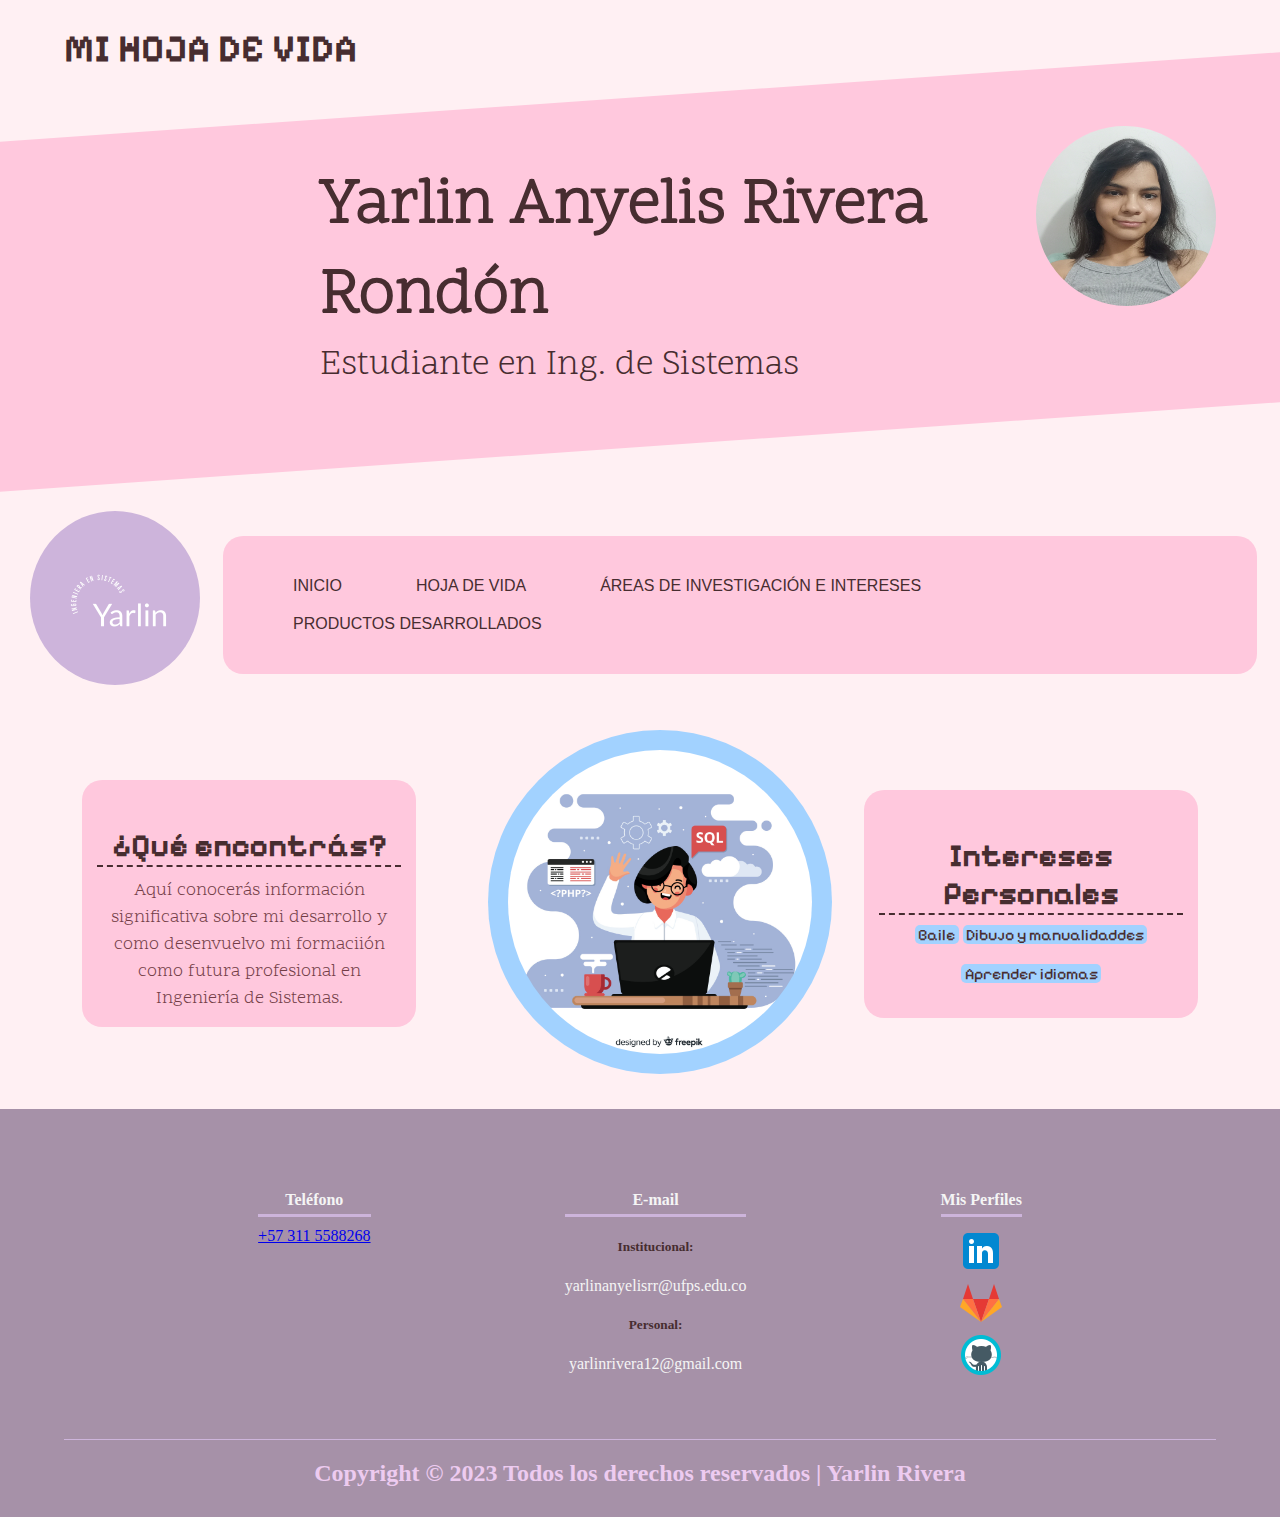
<file: Index.html>
<!DOCTYPE html>
<html lang="en">
<head>
    <meta charset="UTF-8">
    <meta name="viewport" content="width=device-width, initial-scale=1.0">
    <title>Hoja de Vida</title>
    <link rel="shorcut icon" href="img/Yarlin-logos_white.png" type="image/x-icon">
    <link rel="stylesheet" href="index.css">
    <link rel="preconnect" href="https://fonts.googleapis.com">
    <link rel="preconnect" href="https://fonts.gstatic.com" crossorigin>
    <link href="https://fonts.googleapis.com/css2?family=Pixelify+Sans&family=Scope+One&family=Source+Code+Pro:wght@200&display=swap" rel="stylesheet">
</head>
<body>
    <header>
        <h1>MI HOJA DE VIDA</h1>
    </header>
    <div class="name">
        <div class="img">
            <img src="img/fotoPerfil_1.jpg" alt="">
        </div>
        <div class="content">
            <p class="p-1">Yarlin Anyelis Rivera Rondón</p>
            <p class="p-2">Estudiante en Ing. de Sistemas</p>
        </div>
    </div>

    <section class="navegacion">
        <div class="logo">
            <img src="img/Yarlin-logos_white.png" alt="Tu-Logo">
        </div>

        <nav class="menu">
            <ul>
            <li><a href="Index.html">INICIO</a></li>
            <li><a href="Hoja_de_Vida.html">HOJA DE VIDA</a></li>
            <li><a href="Areas_ de_Investigacion.html">ÁREAS DE INVESTIGACIÓN E INTERESES</a></l>
            <li><a href="Proyectos_Desarrollodos.html">PRODUCTOS DESARROLLADOS</a></li>
        </ul>
        </nav>
    </section>

    <section class="que-encuentras">
        <div class="info">
            <p class="tituloSeccion">¿Qué encontrás?</p>
            <p  class="infoInfo">Aquí conocerás información significativa sobre mi desarrollo y como desenvuelvo mi formaciión 
                como futura profesional en Ingeniería de Sistemas.</p><br>
        </div>

        <div class="imagen-presentacion">
            <img src="img/programadora_trabajando.jpg" alt="">
        </div>
    


    <div class="info">
        <p class="tituloSeccion">Intereses Personales</p>
        <span>Baile</span>
        <span>Dibujo y manualidaddes</span>
        <span>Aprender idiomas</span>
    </div>
</section>
    
    <footer>
        <div class="contenedor-footer">
            <div class="content-foo">
                <h4>Teléfono</h4>
                <a href="https://wa.me/3115588268?text=¡Chatea Conmigo!" target="_blank">+57 311 5588268</a>
            </div>
            <div class="content-foo">
                <h4>E-mail</h4>
                <h5>Institucional:</h5>
                <p  class="infoInfo">yarlinanyelisrr@ufps.edu.co</p>
                <h5>Personal:</h5>
                <p  class="infoInfo">yarlinrivera12@gmail.com</p>
            </div>
            <div class="content-foo">
                <h4>Mis Perfiles</h4>
                <a href="https://www.linkedin.com/in/yarlin-rivera/" target="_blank"><img src="img/linkedin.png" alt=""></a><br>
                <a href="https://gitlab.com/yarlinanyelisriverarondon" target="_blank"><img src="img/gitlab.png" alt=""></a><br>
                <a href="https://github.com/YarlinRiveraR/" target="_blank"><img src="img/github.png" alt=""></a>
            </div>
        </div>
        <h2 class="titulo-final">Copyright &copy; 2023 Todos los derechos reservados | Yarlin Rivera</h2>
    </footer>
</body>
</html>
</file>
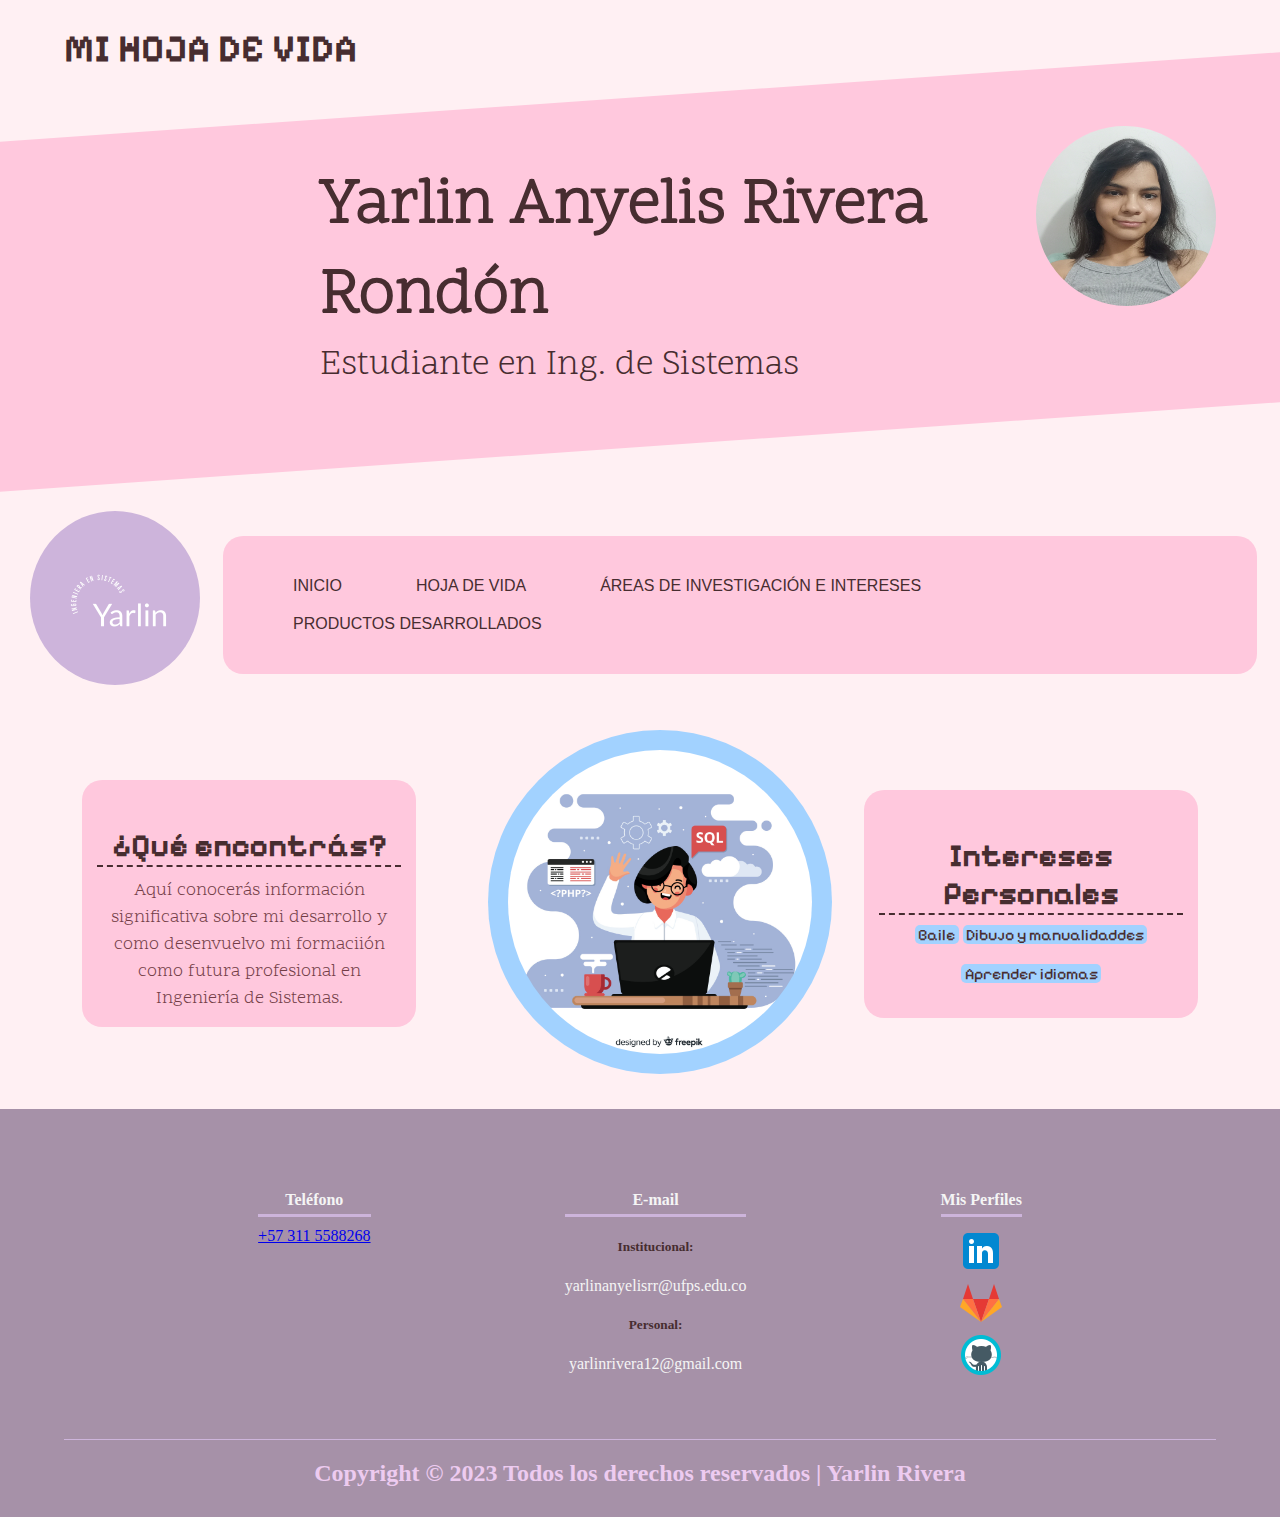
<file: index.html>
<!DOCTYPE html>
<html lang="en">
<head>
    <meta charset="UTF-8">
    <meta name="viewport" content="width=device-width, initial-scale=1.0">
    <title>Hoja de Vida</title>
    <link rel="shorcut icon" href="img/Yarlin-logos_white.png" type="image/x-icon">
    <link rel="stylesheet" href="index.css">
    <link rel="preconnect" href="https://fonts.googleapis.com">
    <link rel="preconnect" href="https://fonts.gstatic.com" crossorigin>
    <link href="https://fonts.googleapis.com/css2?family=Pixelify+Sans&family=Scope+One&family=Source+Code+Pro:wght@200&display=swap" rel="stylesheet">
</head>
<body>
    <header>
        <h1>MI HOJA DE VIDA</h1>
    </header>
    <div class="name">
        <div class="img">
            <img src="img/fotoPerfil_1.jpg" alt="">
        </div>
        <div class="content">
            <p class="p-1">Yarlin Anyelis Rivera Rondón</p>
            <p class="p-2">Estudiante en Ing. de Sistemas</p>
        </div>
    </div>

    <section class="navegacion">
        <div class="logo">
            <img src="img/Yarlin-logos_white.png" alt="Tu-Logo">
        </div>

        <nav class="menu">
            <ul>
            <li><a href="index.html">INICIO</a></li>
            <li><a href="Hoja_de_Vida.html">HOJA DE VIDA</a></li>
            <li><a href="Areas_ de_Investigacion.html">ÁREAS DE INVESTIGACIÓN E INTERESES</a></l>
            <li><a href="Proyectos_Desarrollodos.html">PRODUCTOS DESARROLLADOS</a></li>
        </ul>
        </nav>
    </section>

    <section class="que-encuentras">
        <div class="info">
            <p class="tituloSeccion">¿Qué encontrás?</p>
            <p  class="infoInfo">Aquí conocerás información significativa sobre mi desarrollo y como desenvuelvo mi formaciión 
                como futura profesional en Ingeniería de Sistemas.</p><br>
        </div>

        <div class="imagen-presentacion">
            <img src="img/programadora_trabajando.jpg" alt="">
        </div>
    


    <div class="info">
        <p class="tituloSeccion">Intereses Personales</p>
        <span>Baile</span>
        <span>Dibujo y manualidaddes</span>
        <span>Aprender idiomas</span>
    </div>
</section>
    
    <footer>
        <div class="contenedor-footer">
            <div class="content-foo">
                <h4>Teléfono</h4>
                <a href="https://wa.me/3115588268?text=¡Chatea Conmigo!" target="_blank">+57 311 5588268</a>
            </div>
            <div class="content-foo">
                <h4>E-mail</h4>
                <h5>Institucional:</h5>
                <p  class="infoInfo">yarlinanyelisrr@ufps.edu.co</p>
                <h5>Personal:</h5>
                <p  class="infoInfo">yarlinrivera12@gmail.com</p>
            </div>
            <div class="content-foo">
                <h4>Mis Perfiles</h4>
                <a href="https://www.linkedin.com/in/yarlin-rivera/" target="_blank"><img src="img/linkedin.png" alt=""></a><br>
                <a href="https://gitlab.com/yarlinanyelisriverarondon" target="_blank"><img src="img/gitlab.png" alt=""></a><br>
                <a href="https://github.com/YarlinRiveraR/" target="_blank"><img src="img/github.png" alt=""></a>
            </div>
        </div>
        <h2 class="titulo-final">Copyright &copy; 2023 Todos los derechos reservados | Yarlin Rivera</h2>
    </footer>
</body>
</html>
</file>
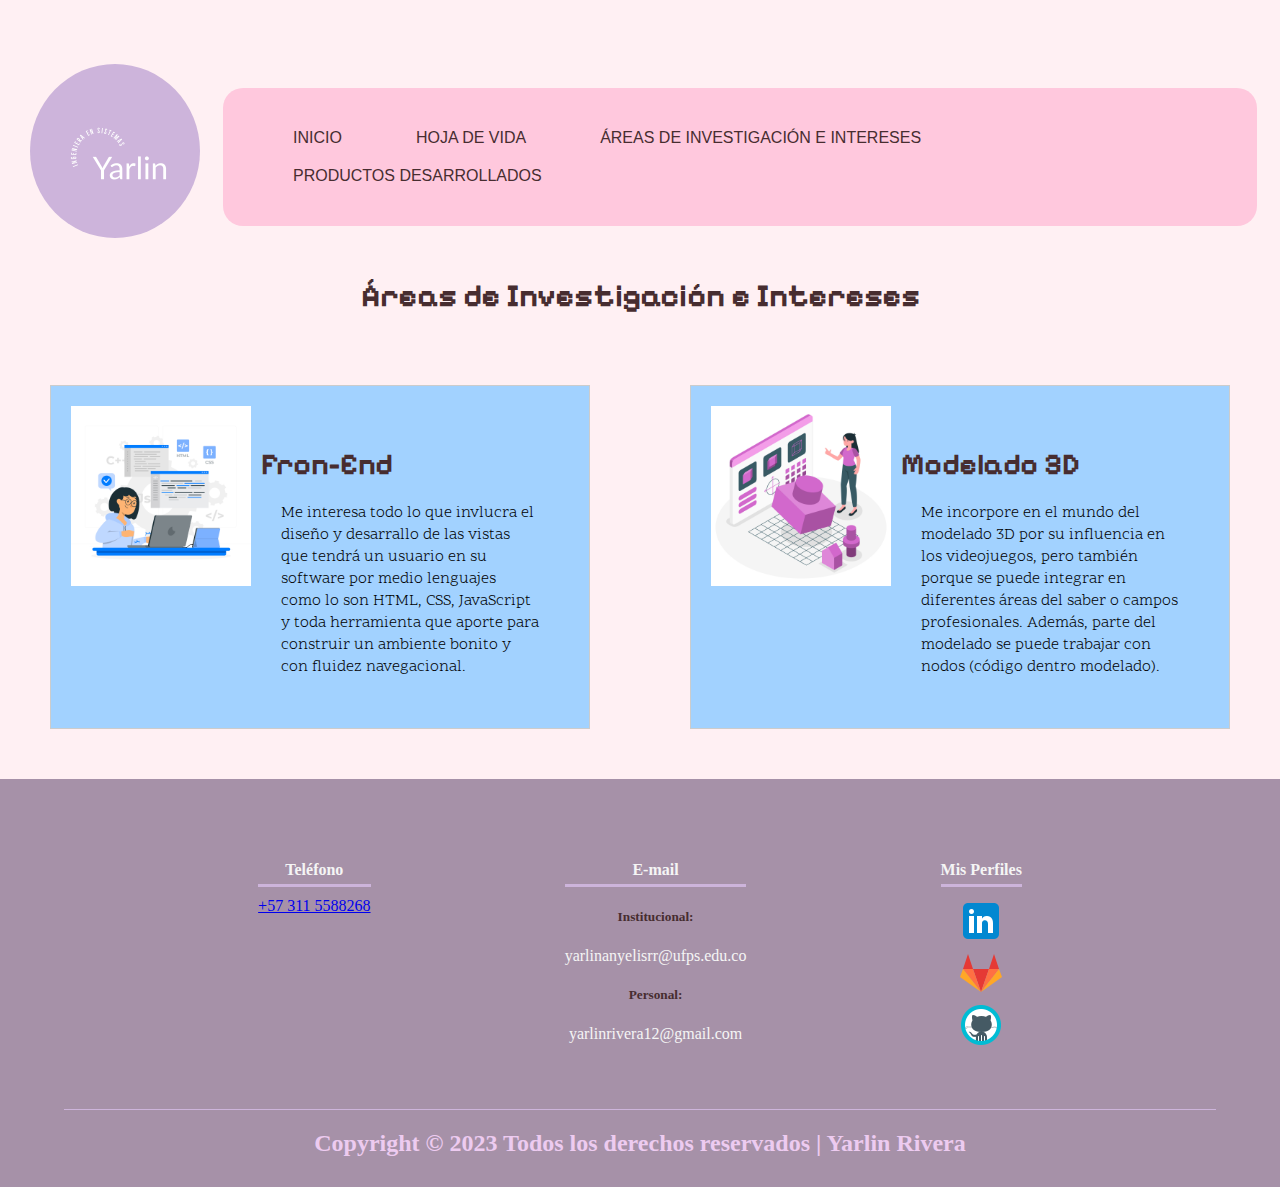
<file: Areas_ de_Investigacion.html>
<!DOCTYPE html>
<html lang="en">
<head>
    <meta charset="UTF-8">
    <meta name="viewport" content="width=device-width, initial-scale=1.0">
    <title>Hoja de Vida</title>
    <link rel="shorcut icon" href="img/Yarlin-logos_white.png" type="image/x-icon">
    <link rel="stylesheet" href="index.css">
    <link rel="preconnect" href="https://fonts.googleapis.com">
    <link rel="preconnect" href="https://fonts.gstatic.com" crossorigin>
    <link href="https://fonts.googleapis.com/css2?family=Pixelify+Sans&family=Scope+One&family=Source+Code+Pro:wght@200&display=swap" rel="stylesheet">
</head>
<body>
    <section class="navegacion">
        <div class="logo">
            <img src="img/Yarlin-logos_white.png" alt="Tu-Logo">
        </div>
        <nav class="menu">
            <ul>
                <li><a href="index.html">INICIO</a></li>
                <li><a href="Hoja_de_Vida.html">HOJA DE VIDA</a></li>
                <li><a href="Areas_ de_Investigacion.html">ÁREAS DE INVESTIGACIÓN E INTERESES</a></l>
                <li><a href="Proyectos_Desarrollodos.html">PRODUCTOS DESARROLLADOS</a></li>
            </ul>
        </nav>
    </section>

    <section>
        <h2 class="titulo">Áreas de Investigación e Intereses</h2>
        <div class="contenedor-areas">
            <div class="columna">
                <div class="bloque">
                    <img src="img/front_end.jpg" alt="Imagen 1">
                    <div class="contenido-textos-areas">
                        <h3>Fron-End</h3>
                        <p>Me interesa todo lo que invlucra el diseño y desarrallo de las vistas que tendrá un usuario
                            en su software por medio lenguajes como lo son HTML, CSS, JavaScript y toda herramienta que aporte para 
                            construir un ambiente bonito y con fluidez navegacional.</p>
                    </div>
                </div>
            </div>

            <div class="columna">
                <div class="bloque">
                    <img src="img/modelado_3d.jpg" alt="Imagen 2">
                    <div class="contenido-textos-areas">
                        <h3>Modelado 3D</h3>
                        <p>Me incorpore en el mundo del modelado 3D por su influencia en los videojuegos, pero 
                            también porque se puede integrar en diferentes áreas del saber o campos profesionales.
                            Además, parte del modelado se puede trabajar con nodos (código dentro modelado). 
                        </p>
                    </div>
                </div>
            </div>
    </section>

    <footer>
        <div class="contenedor-footer">
            
            <div class="content-foo">
                <h4>Teléfono</h4>
                <a href="https://wa.me/3115588268?text=¡Chatea Conmigo!" target="_blank">+57 311 5588268</a>
            </div>
            <div class="content-foo">
                <h4>E-mail</h4>
                <h5>Institucional:</h5>
                <p  class="infoInfo">yarlinanyelisrr@ufps.edu.co</p>
                <h5>Personal:</h5>
                <p  class="infoInfo">yarlinrivera12@gmail.com</p>
            </div>
            <div class="content-foo">
                <h4>Mis Perfiles</h4>
                <a href="https://www.linkedin.com/in/yarlin-rivera/" target="_blank"><img src="img/linkedin.png" alt=""></a><br>
                <a href="https://gitlab.com/yarlinanyelisriverarondon" target="_blank"><img src="img/gitlab.png" alt=""></a><br>
                <a href="https://github.com/YarlinRiveraR/" target="_blank"><img src="img/github.png" alt=""></a>
            </div>
        </div>
        <h2 class="titulo-final">Copyright &copy; 2023 Todos los derechos reservados | Yarlin Rivera</h2>
    </footer>
</body>
</html>
</file>
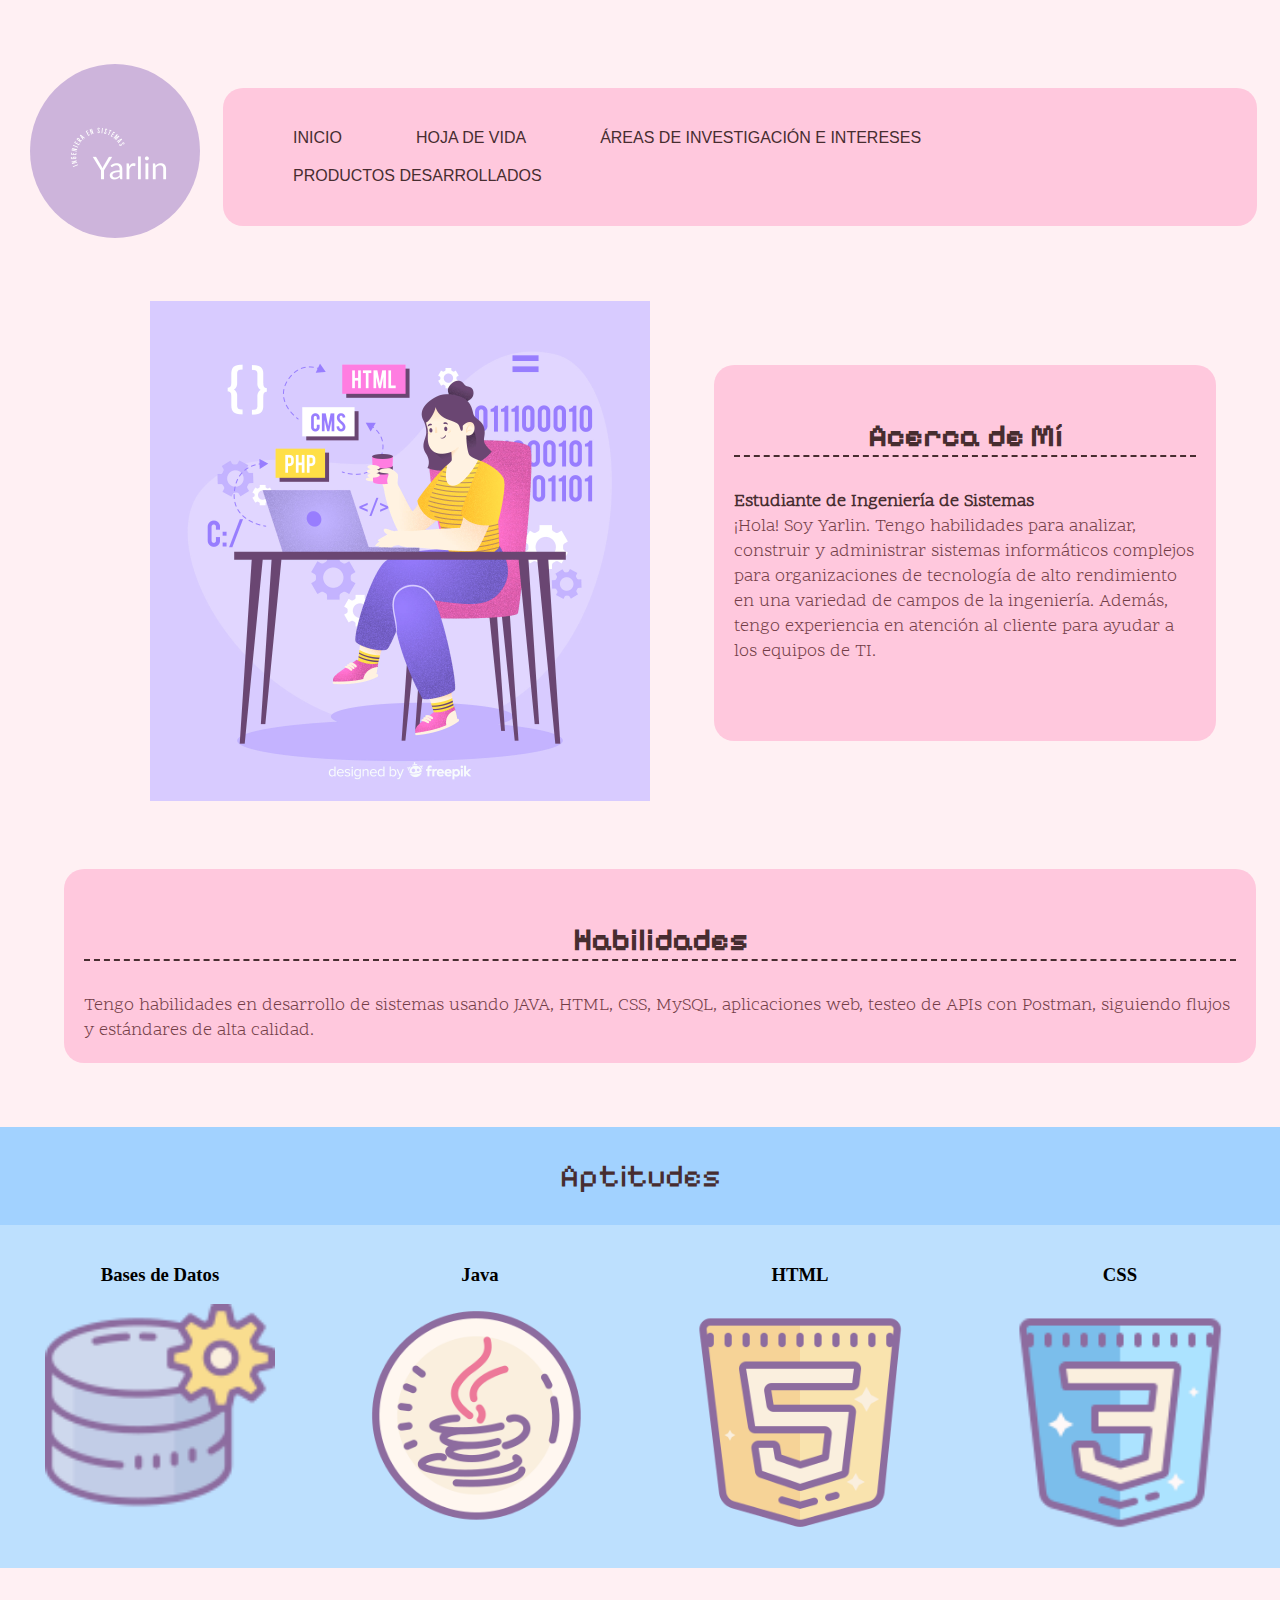
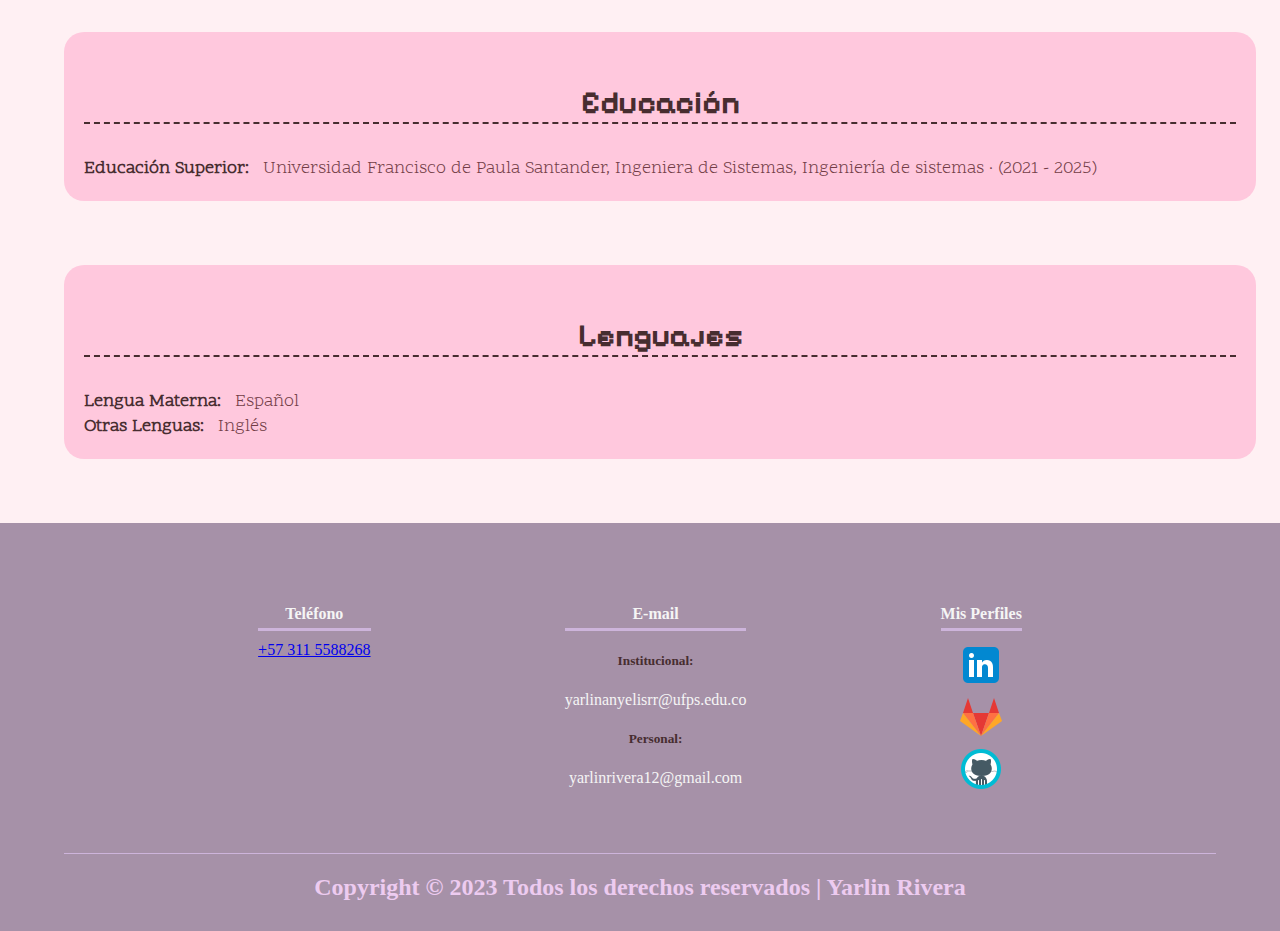
<file: Hoja_de_Vida.html>
<!DOCTYPE html>
<html lang="en">
<head>
    <meta charset="UTF-8">
    <meta name="viewport" content="width=device-width, initial-scale=1.0">
    <title>Hoja de Vida</title>
    <link rel="shorcut icon" href="img/Yarlin-logos_white.png" type="image/x-icon">
    <link rel="stylesheet" href="index.css">
    <link rel="preconnect" href="https://fonts.googleapis.com">
    <link rel="preconnect" href="https://fonts.gstatic.com" crossorigin>
    <link href="https://fonts.googleapis.com/css2?family=Pixelify+Sans&family=Scope+One&family=Source+Code+Pro:wght@200&display=swap" rel="stylesheet">
</head>
<body>
    <section class="navegacion">
        <div class="logo">
            <img src="img/Yarlin-logos_white.png" alt="Tu-Logo">
        </div>

        <nav class="menu">
            <ul>
            <li><a href="index.html">INICIO</a></li>
            <li><a href="Hoja_de_Vida.html">HOJA DE VIDA</a></li>
            <li><a href="Areas_ de_Investigacion.html">ÁREAS DE INVESTIGACIÓN E INTERESES</a></l>
            <li><a href="Proyectos_Desarrollodos.html">PRODUCTOS DESARROLLADOS</a></li>
        </ul>
        </nav>
    </section>

    <section class="acerca-de-mi">
        <div class="imagen-acerca">
            <img src="img/ingeniera_working.jpg" alt="" height="500" class="imagen-acerca-de-mi">
        </div>
        <div class="info">
            <p class="tituloSeccion">Acerca de Mí</p>
            <p class="tituloInfo">Estudiante de Ingeniería de Sistemas</p><br>
            <p  class="infoInfo">¡Hola! Soy Yarlin. Tengo habilidades para analizar, construir y administrar sistemas 
                informáticos complejos para organizaciones de tecnología de alto rendimiento en una variedad de campos 
                de la ingeniería. Además, tengo experiencia en atención al cliente para ayudar a los equipos de TI.</p>
        </div>
    </section>

    <div class="info">
        <p class="tituloSeccion">Habilidades</p>
        <p  class="infoInfo">Tengo habilidades en desarrollo de sistemas usando JAVA, HTML, CSS,
            MySQL, aplicaciones web, testeo de APIs con Postman, siguiendo flujos y estándares de alta calidad.</p>
    </div>

    
    
    <section class="aptitudes">
        <div class="contenedor">
            <p class="titulo">Aptitudes</p>
            <div class="aptitud-cont">
                <div class="aptitud-ind">
                    <h3>Bases de Datos</h3>
                    <img src="img/bases_de_datos_2.png" height="230" alt="">
                </div>
                <div class="aptitud-ind">
                    <h3>Java</h3>
                    <img src="img/java_coffee.png" height="230" alt="">
                </div>
                <div class="aptitud-ind">
                    <h3>HTML</h3>
                    <img src="img/html.png" height="230" alt="">
                </div>
                <div class="aptitud-ind">
                    <h3>CSS</h3>
                    <img src="img/css.png" height="230" alt="">
                </div>
            </div>
        </div>
    </section>

    <div class="info">
        <p class="tituloSeccion">Educación</p>
        <p class="tituloInfo">Educación Superior:</p>
        <p  class="infoInfo">Universidad Francisco de Paula Santander, Ingeniera de Sistemas, Ingeniería de sistemas · (2021 - 2025)</p>
    </div>

    <div class="info">
        <p class="tituloSeccion">Lenguajes</p>
        <p class="tituloInfo">Lengua Materna:</p>
        <p  class="infoInfo">Español</p><br>
        <p class="tituloInfo">Otras Lenguas:</p>
        <p  class="infoInfo">Inglés</p>
    </div>

    <footer>
        <div class="contenedor-footer">
            <div class="content-foo">
                <h4>Teléfono</h4>
                <a href="https://wa.me/3115588268?text=¡Chatea Conmigo!" target="_blank">+57 311 5588268</a>
            </div>
            <div class="content-foo">
                <h4>E-mail</h4>
                <h5>Institucional:</h5>
                <p  class="infoInfo">yarlinanyelisrr@ufps.edu.co</p>
                <h5>Personal:</h5>
                <p  class="infoInfo">yarlinrivera12@gmail.com</p>
            </div>
            <div class="content-foo">
                <h4>Mis Perfiles</h4>
                <a href="https://www.linkedin.com/in/yarlin-rivera/" target="_blank"><img src="img/linkedin.png" alt=""></a><br>
                <a href="https://gitlab.com/yarlinanyelisriverarondon" target="_blank"><img src="img/gitlab.png" alt=""></a><br>
                <a href="https://github.com/YarlinRiveraR/" target="_blank"><img src="img/github.png" alt=""></a>
            </div>
        </div>
        <h2 class="titulo-final">Copyright &copy; 2023 Todos los derechos reservados | Yarlin Rivera</h2>
    </footer>
</body>
</html>
</file>
<file: index.css>
header{
    color: #472d30;
    font-family: 'Pixelify Sans', cursive;
    text-align: left;
    margin-left: 5%;
    font-size: larger;
}

body {
    margin: 0;
    padding: 0;
    background: #fff0f3;
}

.name{
    width: 100%;
    height: 350px;
    background: #FFC8DD;
    transform: skewY(-4deg);
}

.name .content{
    width: 50%;
    height: 50%;
    position: absolute;
    left: 25%;
}

.name .content .p-1{
    color: #472d30;
    font-family: 'Scope One', serif;
    font-weight: bolder;
    font-size: 65px;
    transform: skewY(4deg);
    margin-bottom: 0;
}

.name .content .p-2{
    color: #472d30;
    font-family: 'Scope One', serif;
    font-size: 35px;
    transform: skewY(4deg);
    margin-top: 0;
    margin-bottom: 0;
}

.name .img{
    position: absolute;
    top: 18%;
    right: 5%;
    width: 180px;
    height: 180px;
    border-radius: 100%;
    transform: skewY(5deg);
    overflow: hidden;
}

.name .img img{
    width: 180px;
    height: 200px;
}



.navegacion {
    display: flex;
    align-items: center;
    
}

.logo{
    margin-left: 30px;
    margin-top: 5%;
    margin-bottom: 1%;
    text-align: center;
    background: #CDB4DB;
    border-radius: 100%;
    padding: 10px;
}

.menu{
    display: flex;
    justify-content: center;
    align-items: center;
    width: 90%;
    height: auto;
    background: #FFC8DD;
    margin-top: 5%;
    margin-left: 23px;
    margin-right: 23px;
    padding: 15px 0;
    border-radius: 20px;
}

  
nav{
    display: flex;
    align-items: center;
    justify-content: space-between;
    padding-top: 20px 5%;
}
  
nav ul{
    list-style: none;
    overflow: hidden; 
}
  
nav ul li{
    display: inline-block;
    margin-right: 10px; 
    padding: 0px 20px;
    font-family: Arial, sans-serif;
    font-size: 16px;
}

nav ul li a{
    text-transform: uppercase;
    display: block;
    padding: 10px;
    color: #472d30;
    text-decoration: none;
}

  nav ul li:hover{
    color: whitesmoke;
    background: #c9939d;
}

.logo img {
    max-width: 150px;
    height: auto;
}



.que-encuentras{
    display: flex;
    justify-content: space-between;
    align-items: center;
    padding: 20px;
}

.que-encuentras .info{
    flex: 1;
    padding: 15px;
    text-align: center;
} 

.que-encuentras .tituloSeccion {
    font-size: 24px;
    margin-bottom: 10px;
}

.que-encuentras .infoInfo {
    font-size: 16px;
    line-height: 1.5;
}

.imagen-presentacion{
    flex: 1;
    text-align: center;
    padding: 10px;
    
}

.imagen-presentacion img{
    padding: 20px;
    background: #A2D2FF;
    max-width: 100%;
    height: auto;
    border-radius: 100%;
}


.acerca-de-mi{
    padding-top: 50px;
    display: flex;
    justify-content: center;
}

.imagen-acerca{
    margin-left: 50px;
    padding-left:100px ;
}

.info{
    width: 90%;
    height: auto;
    background: #FFC8DD;
    margin: 5%;
    padding: 20px;
    border-radius: 20px;
}

.info .tituloSeccion{
    color: #472d30;
    font-family: 'Pixelify Sans', cursive;
    font-size: xx-large;
    text-align: center;
    font-weight: bolder;
    border-bottom: 2px #472d30 dashed;
}

.info .tituloInfo{
    color: #472d30;
    font-family: 'Scope One', serif;
    font-weight: bolder;
    font-size: large;
    display: inline;
    margin-right: 10px;
}

.info .infoInfo{
    color: #723d46;
    font-family: 'Scope One', serif;
    font-weight: normal;
    font-size: large;
    display: inline;
}

.info span{
    display: inline-block;
    width: auto;
    height: auto;
    padding-left: 1%;
    padding-right: 1%;
    margin-bottom: 20px;
    background: #A2D2FF;
    color: #472d30;
    font-family: 'Pixelify Sans', cursive;
    border-radius: 5px;
}

.aptitudes{
    background: #BDE0FE;
    padding-bottom: 30px;
}

.aptitudes .contenedor .titulo{
    text-align: center;
    font-family: 'Pixelify Sans', cursive;
    font-size: xx-large;
    background: #A2D2FF;
    padding-top: 30px;
    padding-bottom: 30px;
}

.aptitud-cont{
    display: flex;
    justify-content: space-between;
    align-items: center;
}

.aptitud-ind{
    width: 28%;
    text-align: center;

}

aptitud-ind img{
    width: 90%;
}

aptitud-ind h3{
    font-family: 'Scope One', serif;
    margin: 10px 0;
}



.contenedor-areas {
    display: flex;
    flex-wrap: wrap;
    justify-content: flex-start;
}

.columna {
    width: 50%;
    box-sizing: border-box;
}

.bloque{
    display: flex;
    padding: 20px;
    background: #A2D2FF;
    border: 1px solid #ccc;
    margin: 50px;
}

.bloque img{
    max-width: 100%;
    height: auto;
    max-height: 180px;
}

.contenido-textos-areas{
    flex: 1;
    padding: 10px;
}

.bloque h3{
    color: #472d30;
    font-family: 'Pixelify Sans', cursive;
    font-size: 30px;
    margin-bottom: 15px;
}

.bloque p{
    font-family: 'Scope One', serif;
    font-size: 16px;
    margin: 20px;
}



.proyectos{
    margin: 50px;
    border-radius: 20px;
    background-color: #BDE0FE;
    padding: 20px;
    border: 1px solid #BDE0FE;
}

.titulo {
    color: #472d30;
    text-align: center;
    font-family: 'Pixelify Sans', cursive;
    font-size: xx-large;
    margin-bottom: 20px;
}

.proyecto-ind{
    display: flex;
    flex: 1;
    align-items: center;
    margin: 30px;
}

.imagen-proyecto{
    flex: 1;
    padding: 10px;
    text-align: center;
}

.imagen-proyecto img{
    max-width: 100%;
    height: auto;
    display: block;
    margin-bottom: 20px;
    
}

.imagen-proyecto .video-arbol {
    max-width: 100%;
    height: auto;
    display: block;
}

.contenido-textos{
    flex: 1;
    padding: 10px;
}

.contenido-textos h3{
    color: #472d30;
    font-family: 'Pixelify Sans', cursive;
    font-size: 18px;
    margin-bottom: 15px;
}

.contenido-textos p{
    font-family: 'Scope One', serif;
    color: #472d30;
    font-size: 16px;
    margin: 0;
    margin-top: 10px;
}



footer{
    background-color: #a691a8;
    padding: 60px 0 30px 0;
    margin: auto;
    overflow: hidden;
    color: black;
}

.contenedor-footer{
    display: flex;
    width: 90%;
    justify-content: space-evenly;
    margin: auto;
    padding-bottom: 50px;
    border-bottom: 1px solid #CDB4DB;
}

.content-foo{
    text-align: center;
}

.content-foo h4{
    color: whitesmoke;
    border-bottom: 3px solid #CDB4DB;
    padding-bottom: 5px;
    margin-bottom: 10px;
}

.content-foo h5{
    color: #472d30;
}

.content-foo p{
    color: whitesmoke;
}

.titulo-final{
    text-align: center;
    font-size: 24px;
    margin: 20px 0 0 0;
    color: #edcbf0;
}




@media screen and (max-width: 768px) {
    header {
        font-size: medium;
    }

    .logo {
        margin-left: 2%;
    }

    .menu {
        display: flex;
        flex-direction: column;
        align-items: center;
        text-align: center;
        padding: 10px;
        margin-top: 2%;
    }

    .menu li {
        display: block;
        margin: 5px 0;
    }
}


@media screen and (max-width: 768px) {
    .columna {
        width: 90%;
    }

    .bloque {
        margin: 10px 0;
    }
}


@media screen and (max-width: 768px) {
    .proyecto-ind {
        flex-direction: column;
        text-align: center;
    }

    .imagen-proyecto {
        margin: 10px 0;
    }
}


@media screen and (max-width: 768px) {
    .acerca-de-mi {
        flex-direction: column;
    }

    .imagen-acerca {
        margin-left: 0;
        padding-left: 0;
    }

    .info {
        margin: 10px;
        padding: 10px;
    }
}


@media screen and (max-width: 768px) {
    .aptitud-cont {
        flex-direction: column;
    }

    .aptitud-ind {
        width: 100%;
        margin: 10px 0;
    }
}


@media screen and (max-width: 768px) {
    .contacto .info {
        text-align: center;
    }
}


@media screen and (max-width: 768px) {
    .contenedor-footer {
        flex-direction: column;
    }

    .content-foo {
        width: 100%;
        margin: 10px 0;
    }
}
</file>
